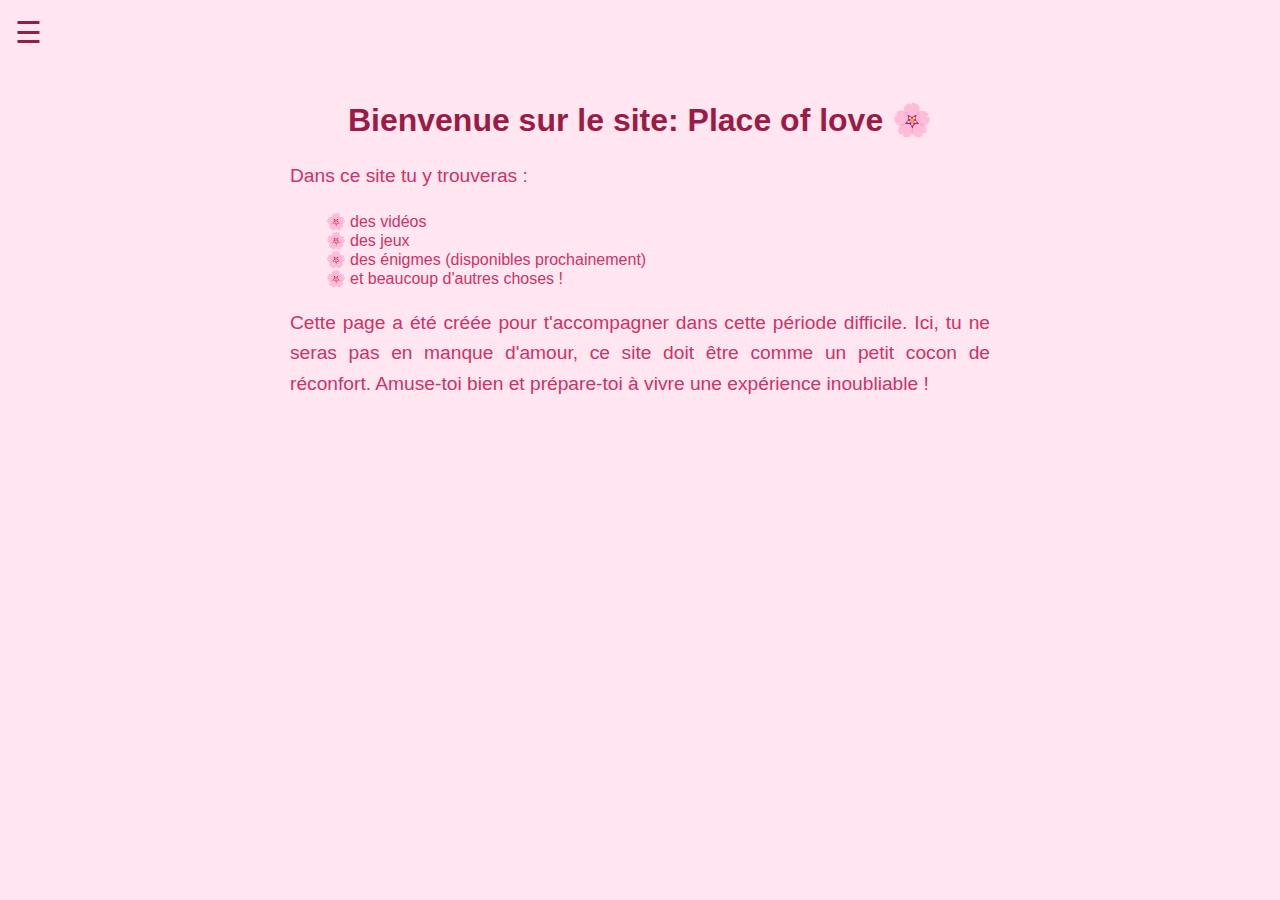
<file: index.html>
<!DOCTYPE html>
<html lang="fr">
<head>
  <meta charset="UTF-8">
  <meta name="viewport" content="width=device-width, initial-scale=1.0">
  <title>Accueil</title>
  <link rel="stylesheet" href="style.css">
  <style>
    /* Cœurs flottants */
    #hearts-container {
      position: fixed;
      top: 0;  /* couvre tout l'écran */
      left: 0;
      width: 100%;
      height: 100%;
      pointer-events: none;
      overflow: visible;
      z-index: 9999;
    }

    .heart {
      position: absolute;
      font-size: 20px;
      color: #ff4d6d;
      bottom: 0; /* point de départ en bas */
      animation: floatUp linear forwards;
    }

    @keyframes floatUp {
      0% {
        transform: translateY(0) scale(1);
        opacity: 1;
      }
      100% {
        transform: translateY(-600px) scale(1.5);
        opacity: 0;
      }
    }
  </style>
</head>
<body>
  <!-- Conteneur des cœurs -->
  <div id="hearts-container"></div>

  <!-- Bouton menu -->
  <div id="menuBtn">☰</div>

  <!-- Sidebar -->
  <nav id="sidebar">
    <a href="index.html">🏠 Accueil</a>
    <a href="videos.html">🎬 Vidéos</a>
    <a href="jeux.html">🎮 Jeux</a>
    <a href="enigmes.html">🧩 Énigmes</a>
    <a href="musiques.html">🎵 Musiques</a>
    <a href="#">📞 Contact</a>
  </nav>

  <!-- Contenu principal -->
  <main>
    <h1>Bienvenue sur le site: Place of love 🌸</h1>
    <p>
      Dans ce site tu y trouveras :
    </p>
    <ul>
      <li>des vidéos</li>
      <li>des jeux </li>
      <li>des énigmes (disponibles prochainement)</li>
      <li>et beaucoup d'autres choses !</li>
    </ul>
    <p>
      Cette page a été créée pour t'accompagner dans cette période difficile.  
      Ici, tu ne seras pas en manque d'amour, ce site doit être comme un petit cocon de réconfort.  
      Amuse-toi bien et prépare-toi à vivre une expérience inoubliable !
    </p>
  </main>

  <!-- Scripts -->
  <script src="menu.js"></script>
  <script>
    // Cœurs flottants
    const container = document.getElementById('hearts-container');

    function createHeart() {
      const heart = document.createElement('div');
      heart.classList.add('heart');
      heart.textContent = '❤️';

      // Position horizontale aléatoire
      heart.style.left = Math.random() * window.innerWidth + 'px';

      // Durée de l'animation aléatoire pour plus de naturel
      const duration = Math.random() * 12 + 14; // 4 à 8 secondes
      heart.style.animationDuration = duration + 's';

      container.appendChild(heart);

      setTimeout(() => heart.remove(), duration * 1000);
    }

    // Crée un cœur toutes les 400ms
    setInterval(createHeart, 1000);
  </script>
</body>
</html>
</file>
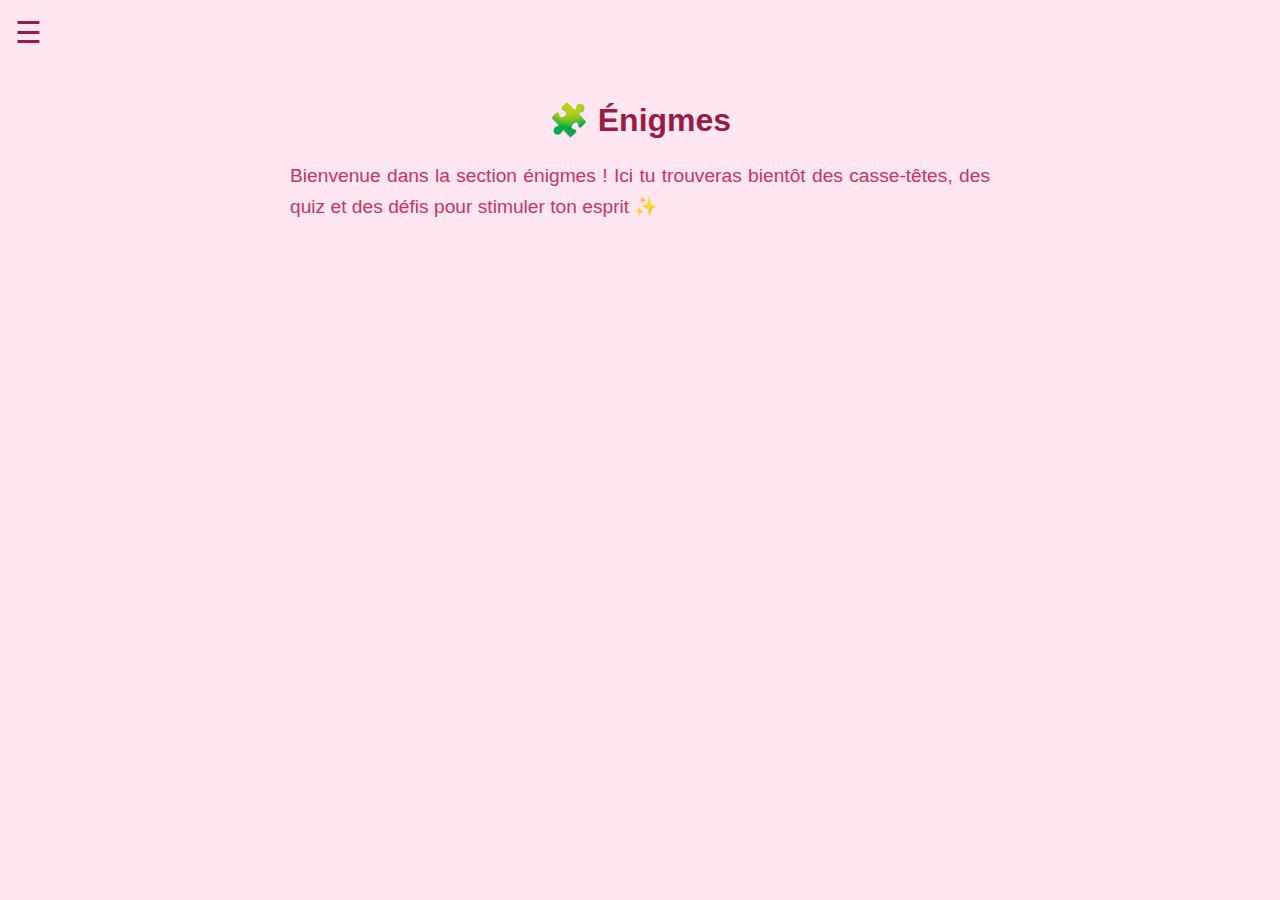
<file: enigmes.html>
<!DOCTYPE html>
<html lang="fr">
<head>
  <meta charset="UTF-8">
  <meta name="viewport" content="width=device-width, initial-scale=1.0">
  <title>Énigmes</title>
  <link rel="stylesheet" href="style.css">
</head>
<body>
  <!-- Bouton menu -->
  <div id="menuBtn">☰</div>

  <!-- Sidebar -->
  <nav id="sidebar">
    <a href="index.html">🏠 Accueil</a>
    <a href="videos.html">🎬 Vidéos</a>
    <a href="jeux.html">🎮 Jeux</a>
    <a href="enigmes.html">🧩 Énigmes</a>
    <a href="#">📞 Contact</a>
  </nav>

  <!-- Contenu principal -->
  <main>
    <h1>🧩 Énigmes</h1>
    <p>Bienvenue dans la section énigmes !  
    Ici tu trouveras bientôt des casse-têtes, des quiz et des défis pour stimuler ton esprit ✨</p>
  </main>

  <script src="menu.js"></script>
</body>
</html>
</file>
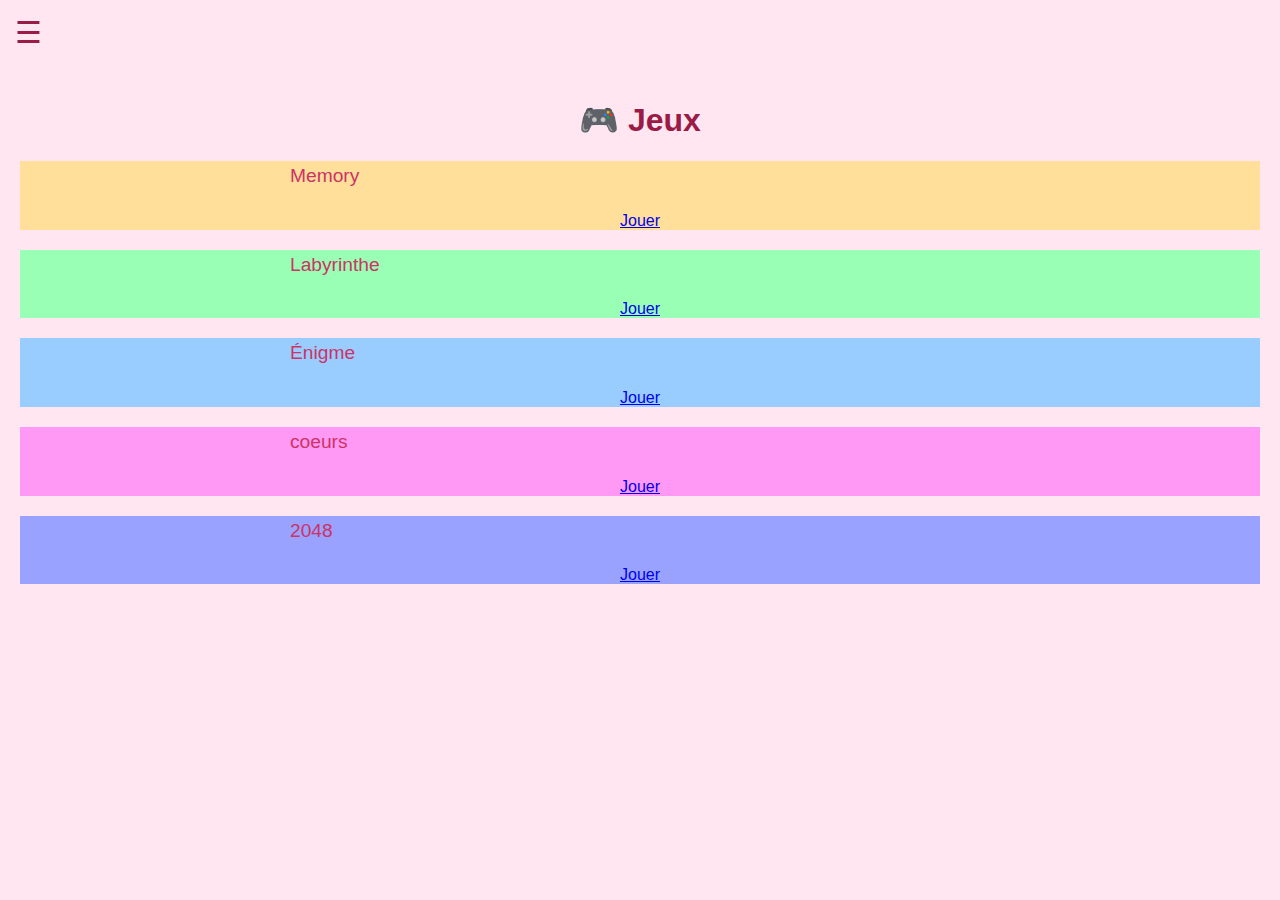
<file: jeux.html>
<!DOCTYPE html>
<html lang="fr">
<head>
  <meta charset="UTF-8">
  <meta name="viewport" content="width=device-width, initial-scale=1.0">
  <title>Jeux</title>
  <link rel="stylesheet" href="style.css">
</head>
<body>
  <!-- Bouton menu -->
  <div id="menuBtn">☰</div>

  <!-- Sidebar -->
  <nav id="sidebar">
    <a href="index.html">🏠 Accueil</a>
    <a href="videos.html">🎬 Vidéos</a>
    <a href="jeux.html">🎮 Jeux</a>
    <a href="musiques.html">🎵 Musiques</a>
    <a href="liens.html">🌍 Liens</a>
  </nav>

  <!-- Contenu principal -->
  <main>
    <h1>🎮 Jeux</h1>

    <!-- Un seul container pour TOUS les jeux -->
    <div class="game-gallery">

      <div class="game-card" style="background-color: #ffdf99;">
        <p class="game-title">Memory</p>
        <a href="jeux/memory/memory.html" class="play-btn">Jouer</a>
      </div>

      <div class="game-card" style="background-color: #99ffb4;">
        <p class="game-title">Labyrinthe</p>
        <a href="jeux/labyrinthe/labyrinthe.html" class="play-btn">Jouer</a>
      </div>

      <div class="game-card" style="background-color: #99ccff;">
        <p class="game-title">Énigme</p>
        <a href="jeux/enigmes/enigmes.html" class="play-btn">Jouer</a>
      </div>

      <div class="game-card" style="background-color: #ff99f5;">
        <p class="game-title">coeurs</p>
        <a href="jeux/coeurs/coeurs.html" class="play-btn">Jouer</a>
      </div>

      <div class="game-card" style="background-color: #99a2ff;">
        <p class="game-title">2048</p>
        <a href="jeux/2048/2048.html" class="play-btn">Jouer</a>
      </div>

      

    </div>
  </main>

  <script src="menu.js"></script>
</body>
</html>
</file>
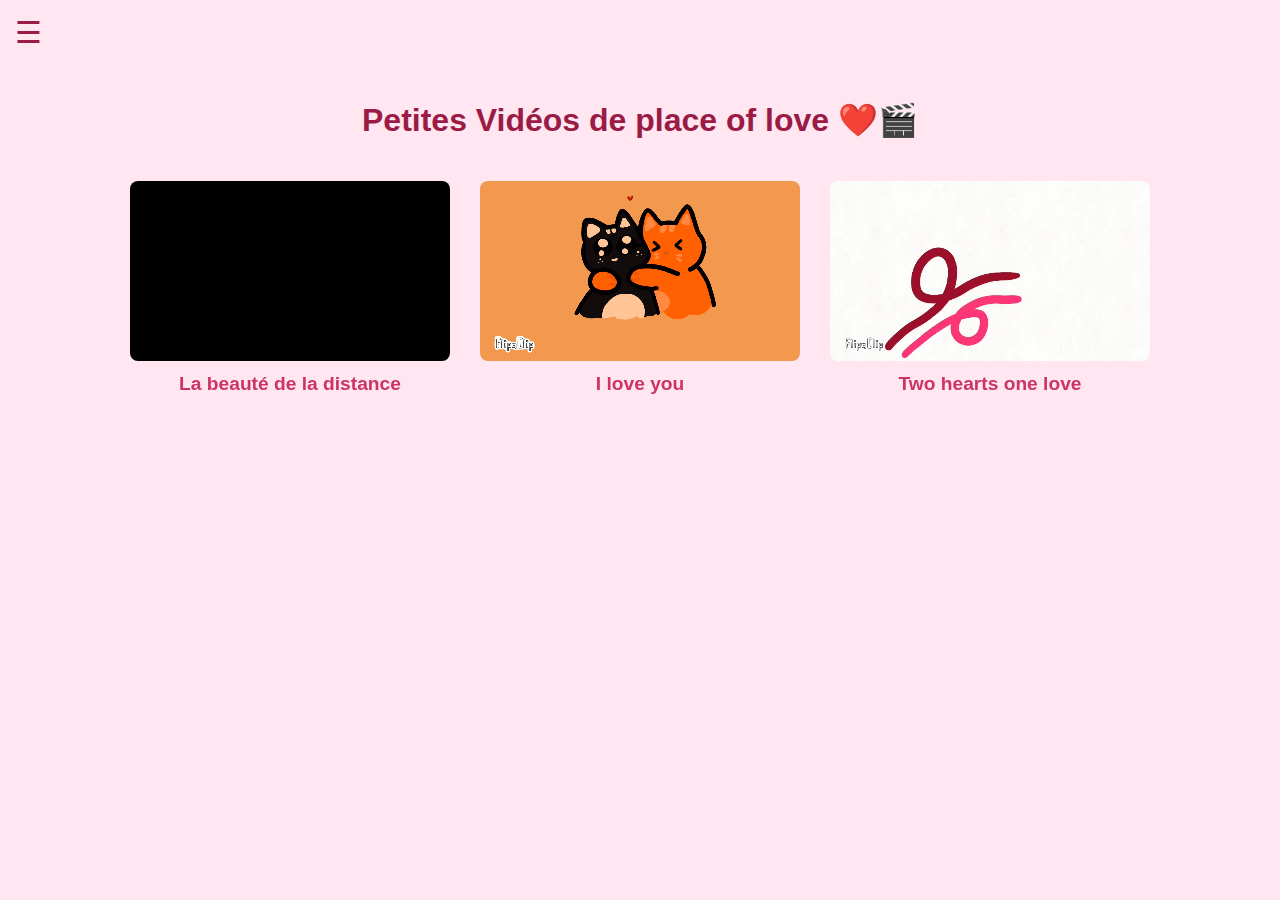
<file: videos.html>
<!DOCTYPE html>
<html lang="fr">
<head>
  <meta charset="UTF-8">
  <meta name="viewport" content="width=device-width, initial-scale=1.0">
  <title>Vidéos</title>
  <link rel="stylesheet" href="style.css">
</head>
<body>
  <!-- Bouton menu -->
  <div id="menuBtn">☰</div>

  <!-- Sidebar -->
  <nav id="sidebar">
    <a href="index.html">🏠 Accueil</a>
    <a href="videos.html">🎬 Vidéos</a>
    <a href="jeux.html">🎮 Jeux</a>
    <a href="musiques.html">🎵 Musiques</a>
    <a href="liens.html">🌍 Liens</a>
  </nav>

  <!-- Contenu principal -->
  
  <main>
    <h1>Petites Vidéos de place of love ❤️🎬</h1>
    <div class="video-gallery">
      <!-- Chaque bloc vidéo avec son titre -->
      <div class="video-card">
        <video class="video-thumb" src="videos/video1.mp4"></video>
        <p class="video-title">La beauté de la distance</p>
      </div>

      <div class="video-card">
        <video class="video-thumb" src="videos/video2.mp4"></video>
        <p class="video-title">I love you</p>
      </div>

      <div class="video-card">
        <video class="video-thumb" src="videos/video3.mp4"></video>
        <p class="video-title">Two hearts one love</p>
      </div>
    </div>
  </main>

  <!-- Modale vidéo -->
  <div id="videoModal" class="modal">
    <span class="close">&times;</span>
    <div class="modal-content">
      <h2 id="modalTitle"></h2>
      <video id="modalVideo" controls autoplay></video>
    </div>
  </div>

  <script src="menu.js"></script>
  <script src="videos.js"></script>
</body>
</html>
</file>
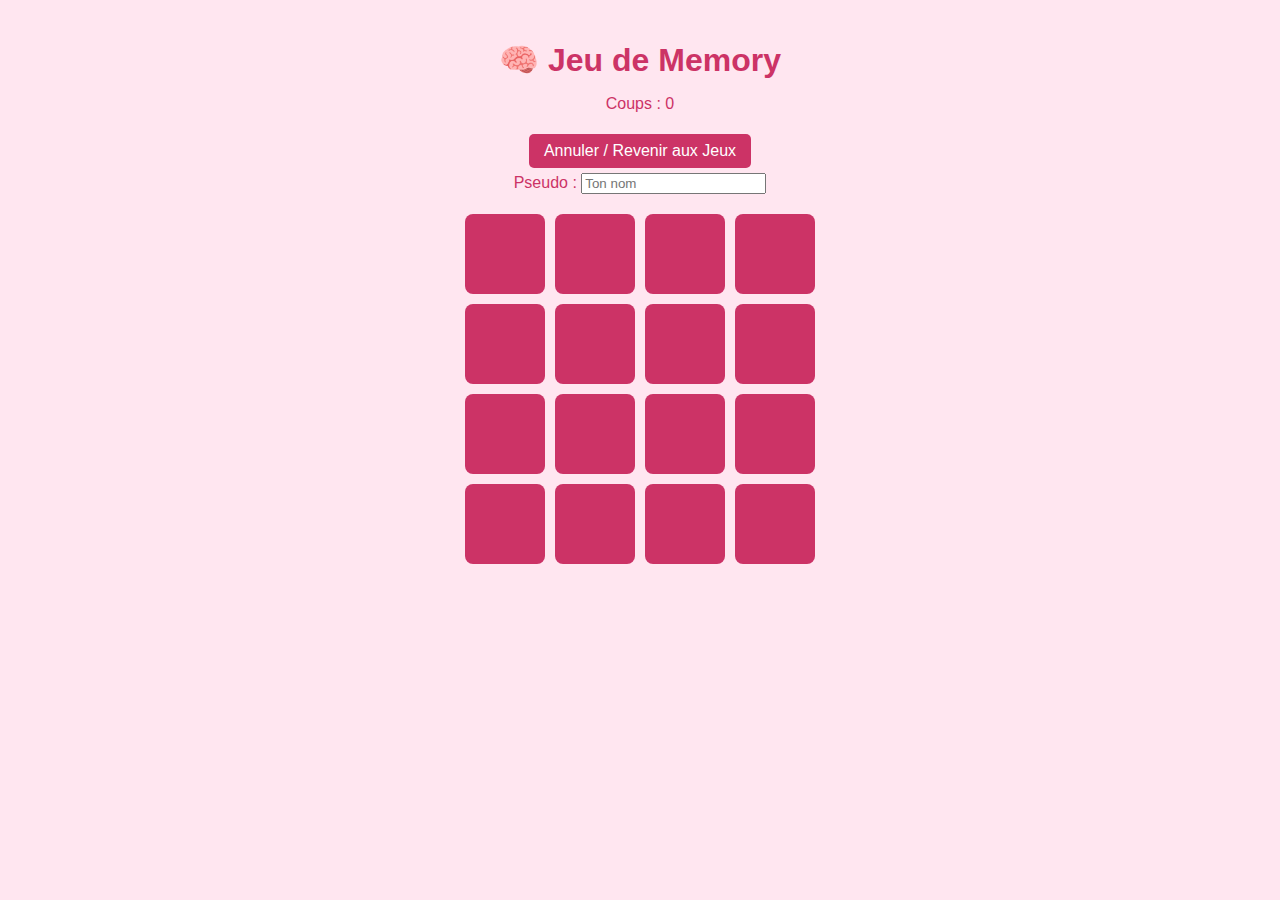
<file: jeux/memory/memory.html>
<!DOCTYPE html>
<html lang="fr">
<head>
  <meta charset="UTF-8" />
  <title>Jeu de Memory</title>
  <link rel="stylesheet" href="memory-style.css">
</head>
<body>
  <h1>🧠 Jeu de Memory</h1>
  <p>Coups : <span id="score">0</span></p>

  <!-- Bouton Annuler -->
  <button id="cancelBtn" onclick="window.location.href='../../jeux.html'">
  Annuler / Revenir aux Jeux
</button>


  <div id="playerInfo">
    <label for="playerName">Pseudo :</label>
    <input type="text" id="playerName" placeholder="Ton nom">
  </div>

  <div class="game-board" id="gameBoard"></div>

  <div id="winScreen" class="win-screen hidden">
    <h2>🎉 Bravo ! Tu as gagné !</h2>
    <p>Tu as terminé en <span id="finalScore">0</span> coups !</p>
    <button onclick="restartGame()">Rejouer</button>
    <button id="cancelBtn" onclick="window.location.href='../../jeux.html'">Revenir aux Jeux</button>

  </div>

  <script src="memory-script.js"></script>
</body>
</html>
</file>
<file: style.css>
/* Fond et polices */
body {
  font-family: Arial, sans-serif;
  background-color: #ffe6f0;
  color: #9a1c46;
  margin: 0;
  padding: 0;
}

/* Bouton menu */
#menuBtn {
  position: fixed;
  top: 15px;
  left: 15px;
  font-size: 30px;
  cursor: pointer;
  z-index: 1100;
}

/* Sidebar */
#sidebar {
  height: 100%;
  width: 0;
  position: fixed;
  z-index: 1000;
  top: 0;
  left: 0;
  background-color: #cc3366;
  overflow-x: hidden;
  transition: 0.3s;
  padding-top: 60px;
  
}

#sidebar a {
  display: block;
  padding: 15px 25px;
  text-decoration: none;
  font-size: 20px;
  color: white;
  transition: 0.2s;
}

#sidebar a:hover {
  background-color: #ff99cc;
}

/* Contenu */
main {
  margin: 60px auto;
  text-align: center;
  padding: 20px;
}

/* --- Galerie vidéo --- */
.video-gallery {
  display: flex;
  justify-content: center;
  flex-wrap: wrap;
  gap: 30px;
  padding: 20px;
}

.video-card {
  display: flex;
  flex-direction: column;
  align-items: center;
}

.video-thumb {
  width: 320px;
  height: 180px;
  object-fit: cover;
  cursor: pointer;
  border-radius: 8px;
  transition: transform 0.2s;
}

.video-thumb:hover {
  transform: scale(1.05);
}

.video-title {
  margin-top: 8px;
  font-weight: bold;
  color: #cc3366; /* même rose foncé que le texte d'accueil */
}

/* --- Modale vidéo --- */
.modal {
  display: none;
  position: fixed;
  z-index: 2000;
  left: 0;
  top: 0;
  width: 100%;
  height: 100%;
  background-color: rgba(0,0,0,0.8);
}

.modal-content {
  margin: 5% auto;
  max-width: 80%;
  color: white;
  text-align: center;
}

.modal-content h2 {
  margin-bottom: 15px;
}

.modal-content video {
  width: 100%;
  max-height: 70vh;
  border-radius: 10px;
}

.close {
  position: absolute;
  top: 15px;
  right: 35px;
  font-size: 40px;
  font-weight: bold;
  color: white;
  cursor: pointer;
}
.close:hover {
  color: #ff99cc;
}

main p {
  font-size: 1.2rem;
  line-height: 1.6;
  max-width: 700px;
  margin: 20px auto;
  text-align: justify;
  color: #cc3366; /* rose foncé */
}

main ul {
  list-style: "🌸 "; /* emoji puce */
  text-align: left;
  max-width: 600px;
  margin: 0 auto 20px auto;
  padding-left: 20px;
  color: #cc3366; /* liste aussi en rose foncé */
}


/* Modale vidéo : textes en blanc */
.modal-content h2 {
  color: white;
}
</file>
<file: jeux/memory/memory-style.css>
body {
  font-family: Arial, sans-serif;
  text-align: center;
  background-color: #ffe6f0;
  color: #cc3366;
  margin: 0;
  padding: 20px;
}

h1 {
  margin-bottom: 10px;
}

button {
  background-color: #cc3366;
  color: white;
  border: none;
  border-radius: 5px;
  padding: 8px 15px;
  margin: 5px;
  cursor: pointer;
  font-size: 1rem;
  transition: background 0.2s;
}

button:hover {
  background-color: #b03060;
}

.game-board {
  display: grid;
  grid-template-columns: repeat(4, 80px);
  gap: 10px;
  justify-content: center;
  margin-top: 20px;
}

.card {
  width: 80px;
  height: 80px;
  background-color: #cc3366;
  border-radius: 8px;
  display: flex;
  align-items: center;
  justify-content: center;
  font-size: 2rem;
  cursor: pointer;
  color: #ffe6f0;
}

.card.revealed {
  background-color: #ffe6f0;
  color: #cc3366;
}

.win-screen {
  margin-top: 20px;
}

.hidden {
  display: none;
}
</file>
